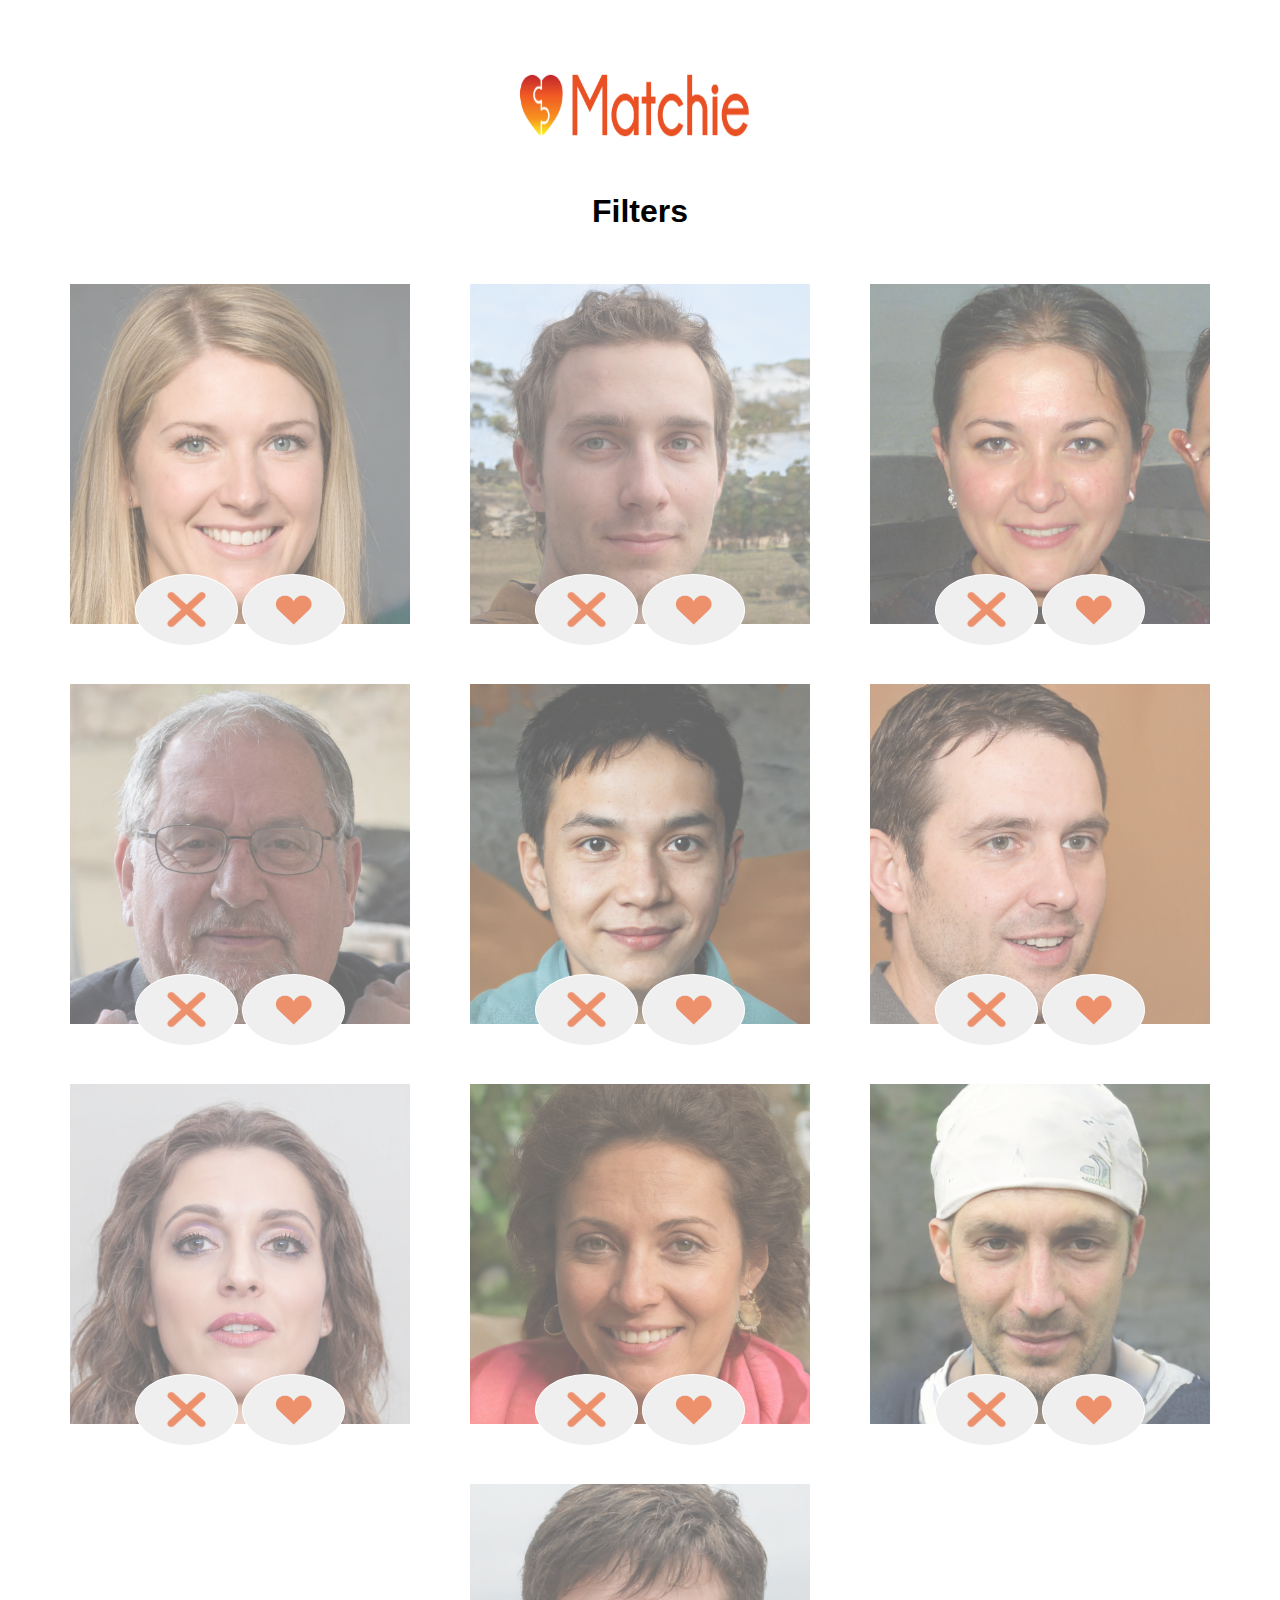
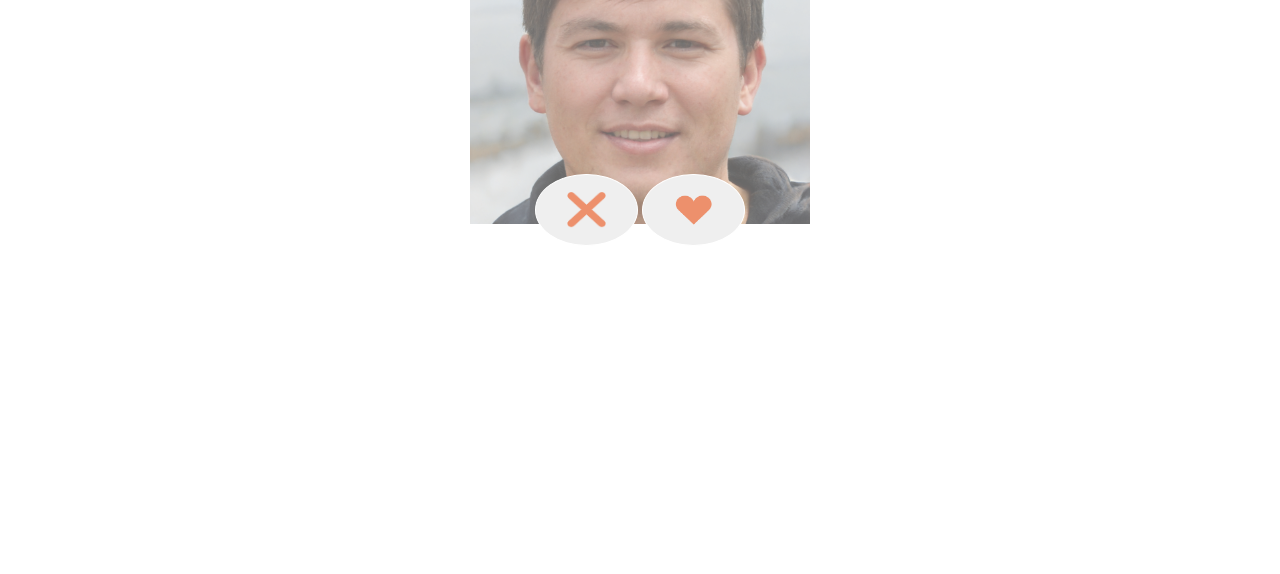
<file: index.html>
<html lang="en">

<head>
  <meta name="viewport" content="width=device-width, intital-scale=1">
  <meta charset="UTF-8">
  <link rel="stylesheet" href="style.css">
  <title>Datingapp</title>
</head>

<body>
  <main>
    <section>
      <img src="images/logo.png" alt="logo matchie">
      <H1>Filters</H1>

    </section>



    <section class="fotohome">


      <div><a href="profiel.html"><img src="images/image.jpg" alt="Blonde vrouw"></a>
          <div class="overlay">


        <button type="button" name="button"><a href="persoon.html"><img src="images/kruis.png" alt="kruis"></a></button>
        <button type="button" name="button"><a href="persoon.html"><img src="images/hart.png" alt="hartje"></a></button>
          </div>
      </div>


      <div><a href="profiel.html"><img src="images/image1.jpg" alt="man"></a>
        <div class="overlay">


      <button type="button" name="button"><a href="persoon.html"><img src="images/kruis.png" alt="kruis"></a></button>
      <button type="button" name="button"><a href="persoon.html"><img src="images/hart.png" alt="hartje"></a></button>
        </div>
      </div>
      <div><a href="profiel.html"><img src="images/image2.jpg" alt="man"></a>
        <div class="overlay">


      <button type="button" name="button"><a href="persoon.html"><img src="images/kruis.png" alt="kruis"></a></button>
      <button type="button" name="button"><a href="persoon.html"><img src="images/hart.png" alt="hartje"></a></button>
        </div>
      </div>
      <div><a href="profiel.html"><img src="images/image3.jpg" alt="man"></a>    <div class="overlay">


        <button type="button" name="button"><a href="persoon.html"><img src="images/kruis.png" alt="kruis"></a></button>
        <button type="button" name="button"><a href="persoon.html"><img src="images/hart.png" alt="hartje"></a></button>
          </div>
        </div>
      <div><a href="profiel.html"><img src="images/image4.jpg" alt="man"></a>    <div class="overlay">


        <button type="button" name="button"><a href="persoon.html"><img src="images/kruis.png" alt="kruis"></a></button>
        <button type="button" name="button"><a href="persoon.html"><img src="images/hart.png" alt="hartje"></a></button>
          </div>
        </div>
      <div><a href="profiel.html"><img src="images/image5.jpg" alt="man"></a>    <div class="overlay">


        <button type="button" name="button"><a href="persoon.html"><img src="images/kruis.png" alt="kruis"></a></button>
        <button type="button" name="button"><a href="persoon.html"><img src="images/hart.png" alt="hartje"></a></button>
          </div>
        </div>
      <div><a href="profiel.html"><img src="images/image6.jpg" alt="man"></a>    <div class="overlay">


        <button type="button" name="button"><a href="persoon.html"><img src="images/kruis.png" alt="kruis"></a></button>
        <button type="button" name="button"><a href="persoon.html"><img src="images/hart.png" alt="hartje"></a></button>
          </div>
        </div>
      <div><a href="profiel.html"><img src="images/image7.jpg" alt="man"></a>    <div class="overlay">


        <button type="button" name="button"><a href="persoon.html"><img src="images/kruis.png" alt="kruis"></a></button>
        <button type="button" name="button"><a href="persoon.html"><img src="images/hart.png" alt="hartje"></a></button>
          </div>
        </div>
      <div><a href="profiel.html"><img src="images/image8.jpg" alt="man"></a>    <div class="overlay">


        <button type="button" name="button"><a href="persoon.html"><img src="images/kruis.png" alt="kruis"></a></button>
        <button type="button" name="button"><a href="persoon.html"><img src="images/hart.png" alt="hartje"></a></button>
          </div>
        </div>
      <div><a href="profiel.html"><img src="images/image9.jpg" alt="man"></a>    <div class="overlay">


        <button type="button" name="button"><a href="persoon.html"><img src="images/kruis.png" alt="kruis"></a></button>
        <button type="button" name="button"><a href="persoon.html"><img src="images/hart.png" alt="hartje"></a></button>
          </div>
        </div>


    </section>

    <article class="tekst">
      <div>
        <img src="images/locatie.png" alt="locatiepin">
        <p>
          5 Kilometer uit de buurt
        </p>
      </div>

      <h2>Rosa, 23 jaar</h2>
      <p>

        Live laugh Love
      </p>


    </article>
    <article class="knoppen">


      <button type="button" name="button"><a href="persoon.html"><img src="images/kruis.png" alt="kruis"></a></button>
      <button type="button" name="button"><a href="persoon.html"><img src="images/hart.png" alt="hartje"></a></button>

    </article>




  </main>

</body>

</html>
</file>
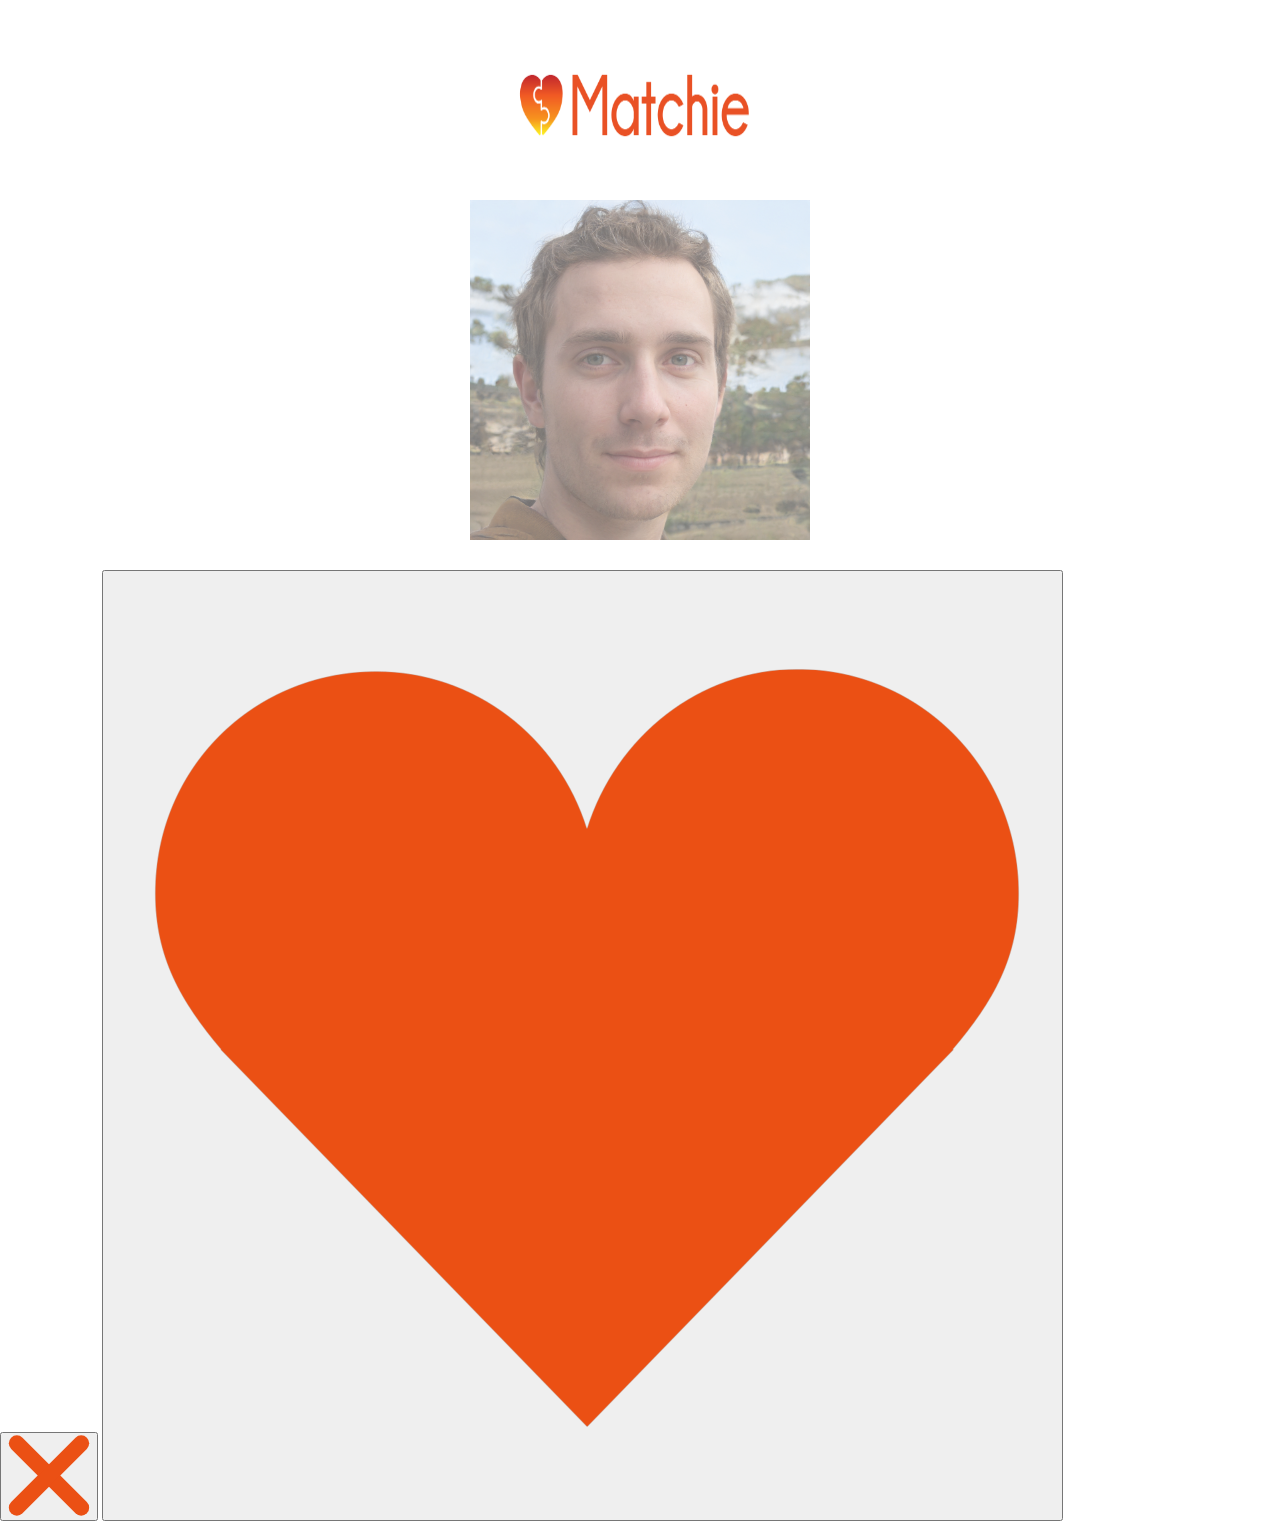
<file: persoon.html>
<html lang="en">

<head>
    <meta name="viewport" content="width=device-width, intital-scale=1">
    <meta charset="UTF-8">
    <link rel="stylesheet" href="style.css">
    <title>Datingapp</title>
    </head>

    <body>
<main>
<section>
  <img src="images/logo.png" alt="logo matchie">

</section>



<section class="fotohome">


      <div><a href="profiel.html"><img src="images/image1.jpg" alt="Blonde vrouw"></a></div>

</section>

  <article class="tekst">
    <div>
    <img src="images/locatie.png" alt="locatiepin">
    <p>
      5 Kilometer uit de buurt
    </p>
        </div>

    <h2>Peter, 24 jaar</h2>
    <p>

      Voetbal en eten
    </p>


  </article>
  <article class="buttons">


<button type="button" name="button"><a href="index.html"><img src="images/kruis.png" alt="kruis"></a></button>
  <button type="button" name="button"><a href="index.html"><img src="images/hart.png" alt="hartje"></a></button>

  </article>




  </main>

    </body>
    </html>
</file>
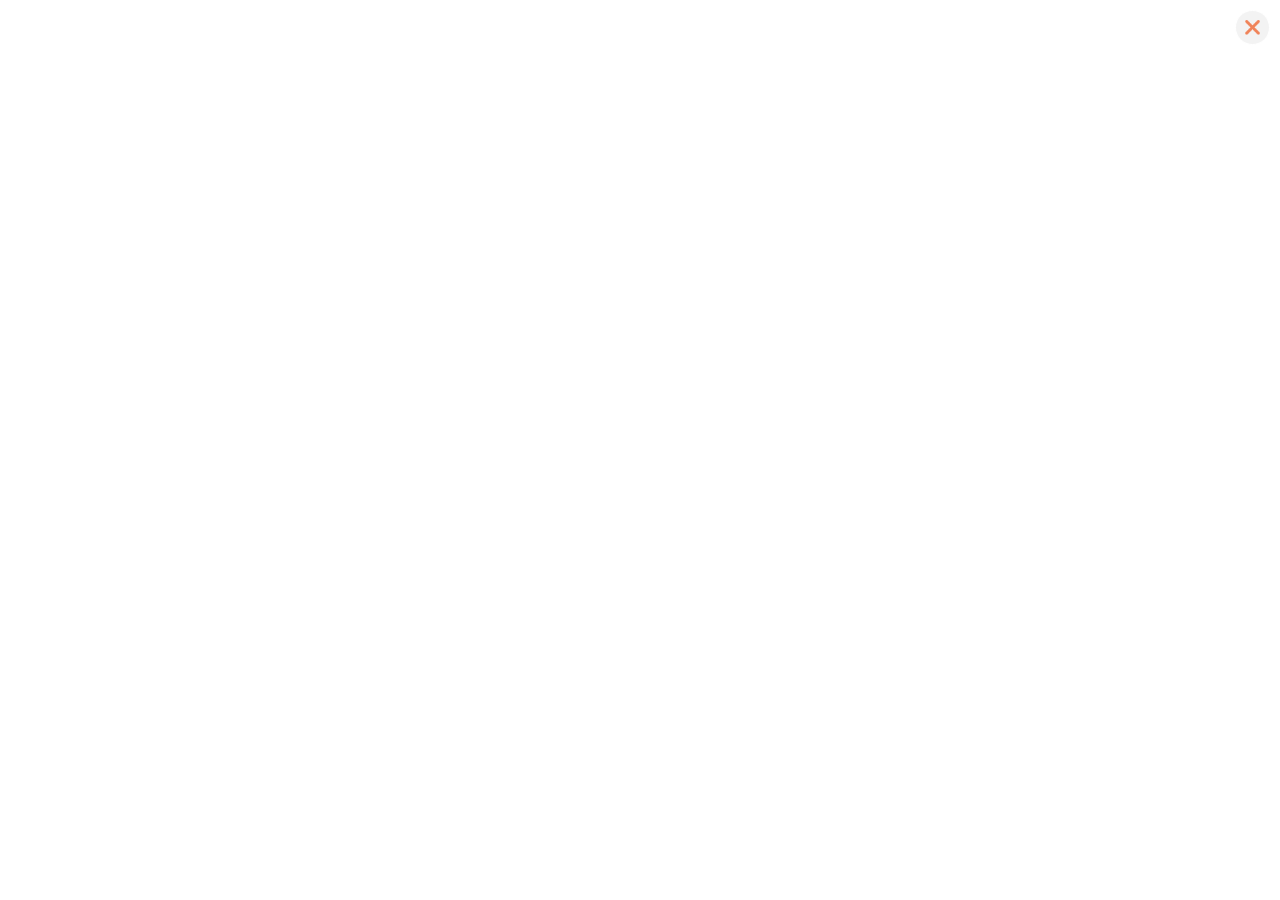
<file: profiel.html>
<html lang="en">

<head>
    <meta name="viewport" content="width=device-width, intital-scale=1">
    <meta charset="UTF-8">
    <link rel="stylesheet" href="style.css">
    <title>Datingapp</title>
    </head>

    <body>
<main>

<article class="kruisrechtsboven">
  <button type="button" name="button"><a href="index.html"><img src="images/kruis.png" alt="kruis"></a></button>
  </article>



  <section>
  <div class="CSSgal">

    <!-- Don't wrap targets in parent -->
    <s id="s1"></s>
    <s id="s2"></s>
    <s id="s3"></s>
    <s id="s4"></s>

    <div class="slider">
      <div><a href="#"><img src="images/image.jpg" alt="Blonde vrouw"></a></div>
      <div><a href="#"><img src="images/image.jpg" alt="Blonde vrouw"></a></div>
  <div><a href="#"><img src="images/image.jpg" alt="Blonde vrouw"></a></div>
    <div><a href="#"><img src="images/image.jpg" alt="Blonde vrouw"></a></div>


    </div>

    <div class="prevNext">
      <div><a href="#s4"></a><a href="#s2"></a></div>
      <div><a href="#s1"></a><a href="#s3"></a></div>
      <div><a href="#s2"></a><a href="#s4"></a></div>
      <div><a href="#s3"></a><a href="#s1"></a></div>
    </div>

    <div class="bullets">
      <a href="#s1">1</a>
      <a href="#s2">2</a>
      <a href="#s3">3</a>
      <a href="#s4">4</a>
    </div>

  </div>
  </section>

  <article class="tekst">
    <div>
    <img src="images/locatie.png" alt="locatiepin">
    <p>
      5 Kilometer uit de buurt
    </p>
        </div>

    <h2>Rosa, 23 jaar</h2>
    <p>

      Live laugh Love
    </p>


  </article>






  </main>

    </body>
    </html>
</file>
<file: style.css>
* {
  box-sizing: border-box;
  -webkit-box-sizing: border-box;
}

body {
  margin: 0;
  font: 16px/1.3 sans-serif;
}

main {
  position: relative;
  display: flex;
  flex-flow: column;
}

h1 {
  display: none;
}

@media (min-width: 40em) {
  h1 {
    display: block;
    text-align: center;
  }
}

main section:first-of-type {
  display: flex;
  justify-content: center;
}

main section:first-of-type img[alt*="logo"] {
  height: 40px;
  margin: 20px;
}

@media (min-width: 40em) {
  main section:first-of-type {
    display: flex;
    flex-direction: column;
    justify-content: center;
    align-items: center;
  }

  main section:first-of-type img[alt*="logo"] {
    height: 10vh;
    width: 20vw;
    margin-top: 60px;
  }
}

main section:nth-child(2) {
  display: flex;
  justify-content: center;
}

main .fotohome img {
  width: 100vw;
  height: 50vh;
  padding: 30px;
}

main .fotohome div {
  display: none;
}

main .fotohome div:first-of-type {
  display: block;
}

@media (min-width: 40em) {
  main section:nth-child(2) {
    display: flex;
    flex-wrap: wrap;
    justify-content: center;
  }

  main .fotohome div {
    display: inherit;
    position: relative;


  }

  .fotohome div img {
    height: 400px;
    width: 400px;
    opacity: 0.6;
  }
}

.tekst {
  margin: 2vh;
  display: flex;
  flex-flow: column;
  justify-content: center;
}

.tekst img {
  width: 25px;
  height: 30px;
}

.tekst div {
  display: flex;
}

.tekst p {
  margin: 0;
}

.knoppen {
  background: white;
  display: flex;
  justify-content: space-around;
  align-items: flex-end;
}

main .knoppen button {
  height: 15vh;
  width: 30vw;
  border-style: solid;
  border-width: thin;
  border-color: white;
  border-radius: 50%;
  margin: 10px;
}

main .knoppen button img {
  width: 15vw;
  height: 10vh;
}

@media (min-width: 40em) {
  .tekst {
    display: none;
  }

  .knoppen {
    display: none;
  }

  .fotohome div .overlay {
    position: absolute;
    width: 100%;
    height: 100%;
    top:80%;

    text-align: center;

  }

  .fotohome div button {
    height: 8vh;
    width: 8vw;
    border-style: solid;
    border-width: thin;
    border-color: white;
    border-radius: 50%;

  }

  .fotohome div button img {
    padding:0;
    width: 3vw;
    height: 4vh;
  }


.fotohome div .overlay {
  display: none;

}


}



/*profiel pagina */
.kruisrechtsboven {
  display: flex;
  justify-content: flex-end;
  position: absolute;
  z-index: 1;
  width: 100vw;
}

.kruisrechtsboven button {
  width: 35px;
  height: 35px;
  border-style: solid;
  border-width: thin;
  border-color: white;
  opacity: 0.7;
  border-radius: 50%;
  margin: 10px;
}

.kruisrechtsboven button img {
  width: 15px;
}

.CSSgal {
  position: relative;
  overflow: hidden;
  height: 100%;
  /* Or set a fixed height */
}

/* SLIDER */
.CSSgal .slider {
  height: 100%;
  white-space: nowrap;
  font-size: 0;
  transition: 0.8s;
}

/* SLIDES */
.CSSgal .slider>* {
  font-size: 1rem;
  display: inline-block;
  white-space: normal;
  vertical-align: top;
  height: 100%;
  width: 100%;
  background: none 50% no-repeat;
  background-size: cover;
}

/* PREV/NEXT, CONTAINERS & ANCHORS */
.CSSgal .prevNext {
  position: absolute;
  z-index: 1;
  top: 50%;
  width: 100%;
  height: 0;
}

.CSSgal .prevNext>div+div {
  visibility: hidden;
  /* Hide all but first P/N container */
}

.CSSgal .prevNext a {
  background: #fff;
  position: absolute;
  width: 60px;
  height: 60px;
  line-height: 60px;
  /* If you want to place numbers */
  text-align: center;
  opacity: 0.7;
  -webkit-transition: 0.3s;
  transition: 0.3s;
  -webkit-transform: translateY(-50%);
  transform: translateY(-50%);
  left: 0;
}

.CSSgal .prevNext a:hover {
  opacity: 1;
}

.CSSgal .prevNext a+a {
  left: auto;
  right: 0;
}

/* NAVIGATION */
.CSSgal .bullets {
  position: absolute;
  z-index: 2;
  bottom: 0;
  padding: 10px 0;
  width: 100%;
  text-align: center;
}

.CSSgal .bullets>a {
  display: inline-block;
  width: 30px;
  height: 30px;
  line-height: 30px;
  text-decoration: none;
  text-align: center;
  background: rgba(255, 255, 255, 1);
  -webkit-transition: 0.3s;
  transition: 0.3s;
}

.CSSgal .bullets>a+a {
  background: rgba(255, 255, 255, 0.5);
  /* Dim all but first */
}

.CSSgal .bullets>a:hover {
  background: rgba(255, 255, 255, 0.7) !important;
}

/* NAVIGATION BUTTONS */
/* ALL: */
.CSSgal>s:target~.bullets>* {
  background: rgba(255, 255, 255, 0.5);
}

/* ACTIVE */
#s1:target~.bullets>*:nth-child(1) {
  background: rgba(255, 255, 255, 1);
}

#s2:target~.bullets>*:nth-child(2) {
  background: rgba(255, 255, 255, 1);
}

#s3:target~.bullets>*:nth-child(3) {
  background: rgba(255, 255, 255, 1);
}

#s4:target~.bullets>*:nth-child(4) {
  background: rgba(255, 255, 255, 1);
}

/* More slides? Add here more rules */
/* PREV/NEXT CONTAINERS VISIBILITY */
/* ALL: */
.CSSgal>s:target~.prevNext>* {
  visibility: hidden;
}

/* ACTIVE: */
#s1:target~.prevNext>*:nth-child(1) {
  visibility: visible;
}

#s2:target~.prevNext>*:nth-child(2) {
  visibility: visible;
}

#s3:target~.prevNext>*:nth-child(3) {
  visibility: visible;
}

#s4:target~.prevNext>*:nth-child(4) {
  visibility: visible;
}

/* More slides? Add here more rules */
/* SLIDER ANIMATION POSITIONS */
#s1:target~.slider {
  transform: translateX(0%);
  -webkit-transform: translateX(0%);
}

#s2:target~.slider {
  transform: translateX(-100%);
  -webkit-transform: translateX(-100%);
}

#s3:target~.slider {
  transform: translateX(-200%);
  -webkit-transform: translateX(-200%);
}

#s4:target~.slider {
  transform: translateX(-300%);
  -webkit-transform: translateX(-300%);
}

/* More slides? Add here more rules */
/* YOU'RE THE DESIGNER!
   ____________________
   All above was mainly to get it working :)
   CSSgal CUSTOM STYLES / OVERRIDES HERE: */
.slider div:first-of-type img {
  width: 100vw;
  height: 50vh;
}

.slider div:nth-child(2) img {
  width: 100vw;
  height: 50vh;
}

.slider div:nth-child(3) img {
  width: 100vw;
  height: 50vh;
}

.slider div:last-of-type img {
  width: 100vw;
  height: 50vh;
}

.CSSgal {
  color: #fff;
  text-align: center;
}

.CSSgal .slider h2 {
  margin-top: 40vh;
  font-weight: 200;
  letter-spacing: -0.06em;
  word-spacing: 0.2em;
  font-size: 3em;
}

.CSSgal a {
  border-radius: 50%;
  margin: 0 3px;
  color: rgba(0, 0, 0, 0.8);
  text-decoration: none;
}
</file>
